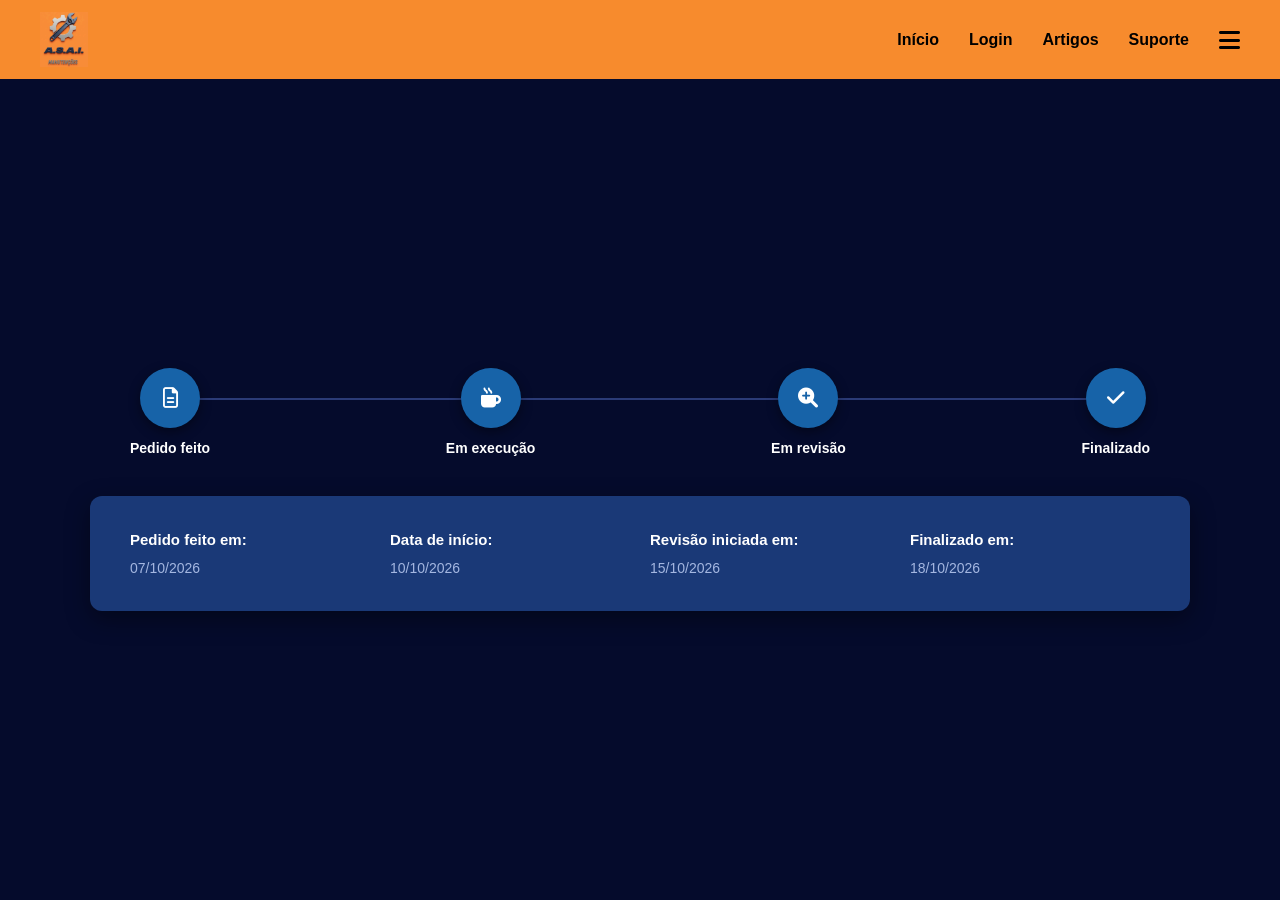
<file: finalizar pedido/index.html>
<!DOCTYPE html>
<html lang="pt-BR">
<head>
  <meta charset="UTF-8">
  <meta name="viewport" content="width=device-width, initial-scale=1.0">
  <title>A.S.A.I. Manutenções - Status do Pedido</title>
  <link rel="stylesheet" href="styles.css">
  <link rel="stylesheet" href="https://cdnjs.cloudflare.com/ajax/libs/font-awesome/6.0.0/css/all.min.css">
</head>
<body>

  <!-- Cabeçalho / Navbar -->
  <header class="navbar">
    <div class="logo">
      <img src="logo.png" alt="Logo A.S.A.I." class="logo-img">
    </div>
    <nav class="nav-links">
      <a href="#">Início</a>
      <a href="#">Login</a>
      <a href="#">Artigos</a>
      <a href="#">Suporte</a>
      <i class="fa-solid fa-bars menu-icon"></i>
    </nav>
  </header>

  <!-- Container Principal que Centraliza Todo o Conteúdo -->
  <main class="page-container">
    <div class="status-wrapper">
      
      <!-- Linha do Tempo / Stepper -->
      <div class="stepper">
        <div class="stepper-line"></div>

        <div class="step">
          <div class="step-circle">
            <i class="fa-regular fa-file-lines"></i>
          </div>
          <span class="step-label">Pedido feito</span>
        </div>

        <div class="step">
          <div class="step-circle">
            <i class="fa-solid fa-mug-hot"></i>
          </div>
          <span class="step-label">Em execução</span>
        </div>

        <div class="step">
          <div class="step-circle">
            <i class="fa-solid fa-magnifying-glass-plus"></i>
          </div>
          <span class="step-label">Em revisão</span>
        </div>

        <div class="step">
          <div class="step-circle">
            <i class="fa-solid fa-check"></i>
          </div>
          <span class="step-label">Finalizado</span>
        </div>
      </div>

      <!-- Cartão de Datas -->
      <div class="dates-card">
        <div class="date-item">
          <h3>Pedido feito em:</h3>
          <p>07/10/2026</p>
        </div>
        <div class="date-item">
          <h3>Data de início:</h3>
          <p>10/10/2026</p>
        </div>
        <div class="date-item">
          <h3>Revisão iniciada em:</h3>
          <p>15/10/2026</p>
        </div>
        <div class="date-item">
          <h3>Finalizado em:</h3>
          <p>18/10/2026</p>
        </div>
      </div>

    </div>
  </main>

</body>
</html>
</file>
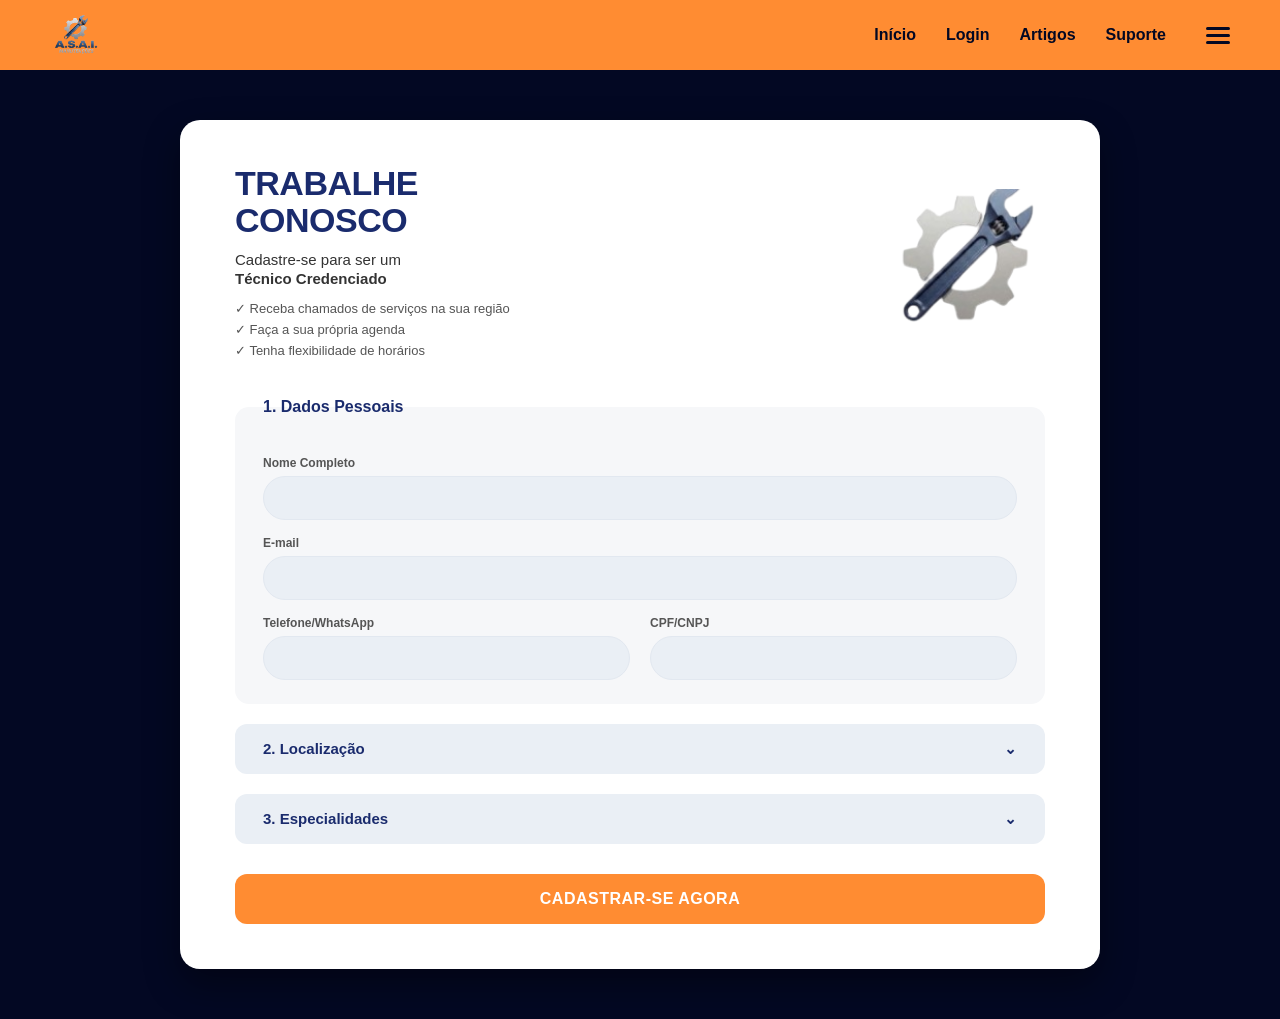
<file: trabalhe conosco/index.html>
<!DOCTYPE html>
<html lang="pt-BR">
<head>
  <meta charset="UTF-8">
  <meta name="viewport" content="width=device-width, initial-scale=1.0">
  <title>Trabalhe Conosco - A.S.A.I. Manutenções</title>
  <link rel="stylesheet" href="styles.css">
</head>
<body>

  <!-- Cabeçalho / Navbar -->
  <header class="navbar">
    <div class="logo">
      <img src="logo.png" alt="Logo A.S.A.I." class="img-logo">
      <div class="logo-text">
       
      </div>
    </div>
    <nav class="nav-links">
      <a href="#">Início</a>
      <a href="#">Login</a>
      <a href="#">Artigos</a>
      <a href="#">Suporte</a>
      <button class="menu-hamburguer" aria-label="Menu">
        <span></span>
        <span></span>
        <span></span>
      </button>
    </nav>
  </header>

  <!-- Container Principal -->
  <main class="main-container">
    <section class="card-cadastro">
      
      <!-- Topo do Card -->
      <div class="card-header">
        <div class="card-title-area">
          <h1>TRABALHE<br>CONOSCO</h1>
          <p class="subtitle">Cadastre-se para ser um<br><strong>Técnico Credenciado</strong></p>
          <ul class="vantagens-list">
            <li>✓ Receba chamados de serviços na sua região</li>
            <li>✓ Faça a sua própria agenda</li>
            <li>✓ Tenha flexibilidade de horários</li>
          </ul>
        </div>
        
        <div class="card-illustration">
          <img src="peca2.png" alt="Chave de Fenda e Engrenagem" class="img-peca">
        </div>
      </div>

      <!-- Formulário -->
      <form class="form-cadastro">
        
        <!-- Bloco 1: Dados Pessoais -->
        <fieldset class="form-section">
          <legend>1. Dados Pessoais</legend>
          
          <div class="form-grid-2">
            <div class="input-group full-width">
              <label for="nome">Nome Completo</label>
              <input type="text" id="nome" name="nome">
            </div>

            <div class="input-group full-width">
              <label for="email">E-mail</label>
              <input type="email" id="email" name="email">
            </div>

            <div class="input-group">
              <label for="telefone">Telefone/WhatsApp</label>
              <input type="tel" id="telefone" name="telefone">
            </div>

            <div class="input-group">
              <label for="cpf_cnpj">CPF/CNPJ</label>
              <input type="text" id="cpf_cnpj" name="cpf_cnpj">
            </div>
          </div>
        </fieldset>

        <!-- Bloco 2: Localização -->
        <details class="accordion-section">
          <summary>2. Localização <span class="arrow">⌄</span></summary>
          <div class="accordion-content">
            <div class="input-group">
              <label for="cep">CEP</label>
              <input type="text" id="cep" name="cep">
            </div>
            <div class="input-row">
              <div class="input-group">
                <label for="cidade">Cidade</label>
                <input type="text" id="cidade" name="cidade">
              </div>
              <div class="input-group">
                <label for="estado">Estado</label>
                <input type="text" id="estado" name="estado">
              </div>
            </div>
          </div>
        </details>

        <!-- Bloco 3: Especialidades -->
        <details class="accordion-section">
          <summary>3. Especialidades <span class="arrow">⌄</span></summary>
          <div class="accordion-content">
            <div class="input-group">
              <label for="especialidade">Área de Atuação</label>
              <input type="text" id="especialidade" name="especialidade" placeholder="Ex: Eletricista, Encanador...">
            </div>
          </div>
        </details>

        <!-- Botão de Envio -->
        <button type="submit" class="btn-submit">CADASTRAR-SE AGORA</button>

      </form>
    </section>
  </main>

</body>
</html>
</file>
<file: finalizar pedido/styles.css>
* {
  box-sizing: border-box;
  margin: 0;
  padding: 0;
  font-family: 'Segoe UI', Roboto, Helvetica, Arial, sans-serif;
}

html, body {
  height: 100%;
}

body {
  background-color: #050b2c;
  color: #ffffff;
  display: flex;
  flex-direction: column;
}

/* Cabeçalho / Navbar */
.navbar {
  background-color: #f78b2d;
  display: flex;
  justify-content: space-between;
  align-items: center;
  padding: 12px 40px;
}

.logo {
  display: flex;
  align-items: center;
}

/* Logo Aumentada */
.logo-img {
  height: 55px; 
  width: auto;
  object-fit: contain;
}

.nav-links {
  display: flex;
  gap: 30px;
  align-items: center;
}

.nav-links a {
  color: #000000;
  text-decoration: none;
  font-weight: 600;
  font-size: 16px;
}

.menu-icon {
  font-size: 24px;
  color: #000000;
  cursor: pointer;
}

/* Container Principal Centralizado no Centro da Tela */
.page-container {
  flex: 1;
  display: flex;
  justify-content: center;
  align-items: center;
  padding: 40px 20px;
}

.status-wrapper {
  width: 100%;
  max-width: 1100px;
  display: flex;
  flex-direction: column;
  gap: 40px;
}

/* Linha do Tempo / Stepper */
.stepper {
  position: relative;
  display: flex;
  justify-content: space-between;
  align-items: center;
  padding: 0 40px;
}

.stepper-line {
  position: absolute;
  top: 30px;
  left: 80px;
  right: 80px;
  height: 2px;
  background-color: #2b3b77;
  z-index: 1;
}

.step {
  position: relative;
  z-index: 2;
  display: flex;
  flex-direction: column;
  align-items: center;
}

.step-circle {
  width: 60px;
  height: 60px;
  border-radius: 50%;
  background-color: #1763a8;
  display: flex;
  align-items: center;
  justify-content: center;
  font-size: 20px;
  box-shadow: 0 4px 12px rgba(0, 0, 0, 0.4);
}

.step-label {
  margin-top: 12px;
  font-size: 14px;
  color: #ffffff;
  font-weight: 600;
}

/* Cartão com as Datas */
.dates-card {
  background-color: #1a3977;
  border-radius: 12px;
  padding: 35px 40px;
  display: grid;
  grid-template-columns: repeat(4, 1fr);
  gap: 20px;
  box-shadow: 0 8px 25px rgba(0, 0, 0, 0.4);
}

.date-item h3 {
  font-size: 15px;
  font-weight: 600;
  color: #ffffff;
  margin-bottom: 12px;
}

.date-item p {
  font-size: 14px;
  color: #a4b7e1;
}
</file>
<file: trabalhe conosco/styles.css>
* {
  margin: 0;
  padding: 0;
  box-sizing: border-box;
  font-family: 'Segoe UI', Roboto, Helvetica, Arial, sans-serif;
}

body {
  background-color: #030823;
  color: #333;
}

/* --- Cabeçalho / Navbar --- */
.navbar {
  background-color: #ff8c32;
  display: flex;
  justify-content: space-between;
  align-items: center;
  padding: 14px 50px;
}

.logo {
  display: flex;
  align-items: center;
  gap: 12px;
}

.img-logo {
  height: 42px;
  width: auto;
  object-fit: contain;
}

.logo-text {
  display: flex;
  flex-direction: column;
  color: #030823;
  line-height: 1;
}

.logo-text strong {
  font-size: 20px;
  font-weight: 900;
  letter-spacing: 0.5px;
}

.logo-text small {
  font-size: 10px;
  font-weight: 800;
  letter-spacing: 0.5px;
}

.nav-links {
  display: flex;
  align-items: center;
  gap: 30px;
}

.nav-links a {
  color: #030823;
  text-decoration: none;
  font-weight: 600;
  font-size: 16px;
}

.nav-links a:hover {
  opacity: 0.8;
}

.menu-hamburguer {
  background: none;
  border: none;
  cursor: pointer;
  display: flex;
  flex-direction: column;
  gap: 4px;
  margin-left: 10px;
}

.menu-hamburguer span {
  display: block;
  width: 24px;
  height: 3px;
  background-color: #030823;
  border-radius: 2px;
}

/* --- Container Principal (Grande e Proporcional) --- */
.main-container {
  display: flex;
  justify-content: center;
  align-items: center;
  padding: 50px 20px;
}

.card-cadastro {
  background-color: #ffffff;
  width: 100%;
  max-width: 920px; /* Tamanho amplo e ideal */
  border-radius: 20px;
  padding: 45px 55px;
  box-shadow: 0 15px 35px rgba(0, 0, 0, 0.4);
}

/* --- Topo do Card --- */
.card-header {
  display: flex;
  justify-content: space-between;
  align-items: center;
  margin-bottom: 30px;
  padding-bottom: 10px;
}

.card-title-area h1 {
  color: #1a2b6d;
  font-size: 34px;
  font-weight: 900;
  line-height: 1.1;
  margin-bottom: 10px;
  letter-spacing: -0.5px;
}

.subtitle {
  font-size: 15px;
  color: #333;
  margin-bottom: 12px;
  line-height: 1.3;
}

.vantagens-list {
  list-style: none;
  font-size: 13px;
  color: #555;
  display: flex;
  flex-direction: column;
  gap: 6px;
}

/* --- Imagem peca2.png --- */
.card-illustration {
  display: flex;
  justify-content: center;
  align-items: center;
}

.img-peca {
  width: 165px;
  height: auto;
  object-fit: contain;
}

/* --- Formulário com Estrutura Natural (Grid de 2 Colunas) --- */
.form-cadastro {
  display: flex;
  flex-direction: column;
  gap: 20px;
}

.form-section {
  background-color: #f6f7f9;
  border: none;
  border-radius: 14px;
  padding: 24px 28px;
}

.form-section legend {
  font-weight: 800;
  font-size: 16px;
  color: #1a2b6d;
  margin-bottom: 16px;
}

/* Organiza os campos do Bloco 1 em 2 colunas naturais */
.form-grid-2 {
  display: grid;
  grid-template-columns: 1fr 1fr;
  gap: 16px 20px;
}

/* Permite que campos como 'Nome Completo' ocupem a linha toda se necessário */
.full-width {
  grid-column: span 2;
}

.input-group {
  display: flex;
  flex-direction: column;
  gap: 6px;
  width: 100%;
}

.input-group label {
  font-size: 12px;
  color: #555;
  font-weight: 600;
}

.input-group input {
  width: 100%;
  padding: 13px 18px;
  border: 1px solid #e2e8f0;
  background-color: #eaeff5;
  border-radius: 25px;
  font-size: 14px;
  outline: none;
  transition: all 0.2s ease;
}

.input-group input:focus {
  background-color: #ffffff;
  border-color: #ff8c32;
  box-shadow: 0 0 0 3px rgba(255, 140, 50, 0.2);
}

.input-row {
  display: flex;
  gap: 16px;
}

/* --- Accordions (Localização e Especialidades) --- */
.accordion-section {
  background-color: #eaeff5;
  border-radius: 12px;
  padding: 16px 28px;
  font-weight: 800;
  font-size: 15px;
  color: #1a2b6d;
  cursor: pointer;
  transition: background-color 0.2s ease;
}

.accordion-section:hover {
  background-color: #e2e8f0;
}

.accordion-section summary {
  display: flex;
  justify-content: space-between;
  align-items: center;
  list-style: none;
}

.accordion-section summary::-webkit-details-marker {
  display: none;
}

.accordion-content {
  padding-top: 18px;
  font-weight: normal;
}

/* --- Botão Principal --- */
.btn-submit {
  background-color: #ff8c32;
  color: #ffffff;
  border: none;
  border-radius: 12px;
  padding: 16px;
  font-size: 16px;
  font-weight: 800;
  letter-spacing: 0.5px;
  cursor: pointer;
  margin-top: 10px;
  transition: transform 0.1s ease, background-color 0.2s ease;
}

.btn-submit:hover {
  background-color: #e57a22;
  transform: translateY(-1px);
}

.btn-submit:active {
  transform: translateY(0);
}

/* --- Responsividade (Telemóvel e Tablets) --- */
@media (max-width: 768px) {
  .navbar {
    padding: 12px 20px;
  }
  
  .nav-links a {
    display: none;
  }

  .card-cadastro {
    padding: 30px 20px;
    max-width: 100%;
  }

  .form-grid-2 {
    grid-template-columns: 1fr;
  }

  .full-width {
    grid-column: span 1;
  }

  .input-row {
    flex-direction: column;
    gap: 12px;
  }

  .card-header {
    flex-direction: column-reverse;
    align-items: center;
    text-align: center;
  }

  .img-peca {
    width: 130px;
    margin-bottom: 20px;
  }
}
</file>
